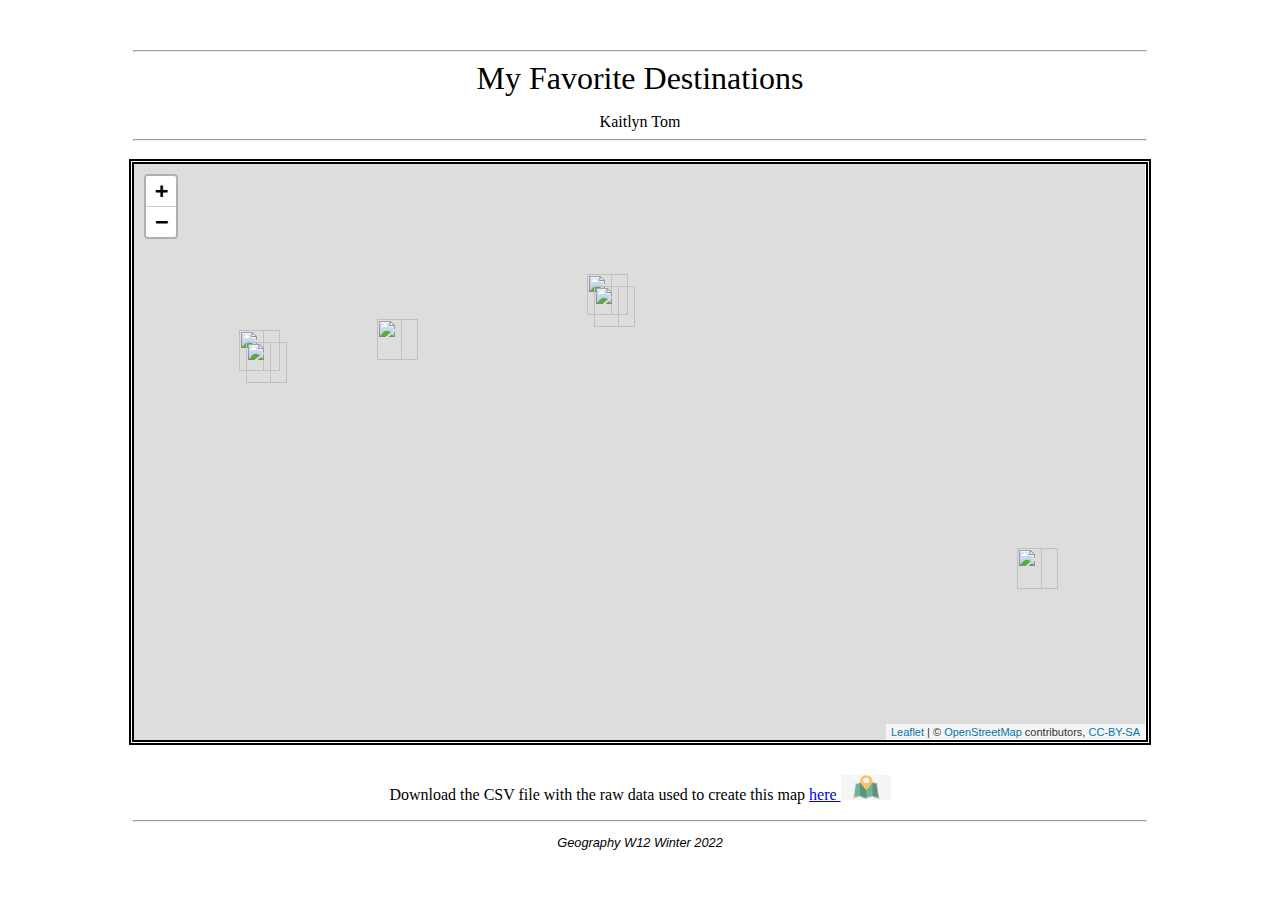
<file: index.html>
<!DOCTYPE html>
<html>
<head>
<title>Geog W12 Lab 7</title>
<style>
  body {text-align: center; font-family: Georgia, serif;}
  hr {min-width: 350px; width: 80%;}
  iframe {position: relative; width: 80%; min-width: 240px; height: 80%; min-height: 240px; border-style: double; border-width: 5px; margin-top: 10px; margin-bottom: 10px;}
  div#main {height: 80vh;}
  div#map {height: 100%;}
  p#title {font-size: 200%; margin-top: 0px; margin-bottom: 0px;}
  p#title_name {margin-top: 1em; margin-bottom: 0em;}
  p#footer {font-family: Helvetica, sans-serif; font-style: italic; font-size: 80%;}
</style>
</head>
<body align="center">
  <div id="main">
    <div>
      <p>&nbsp;</p>
      <hr>
      <p id="title">My Favorite Destinations</p>
      <p id="title_name">




      <!-------- BEGIN: NAME PLACEHOLDER -------->

        Kaitlyn Tom

      <!-------- END: NAME PLACEHOLDER -------->

      </p>
      <hr>
    </div>
    <div id="map">

      <!-------- BEGIN: MAP PLACEHOLDER -------->

      <iframe width="100" height="750" scrolling="yes" frameborder="no" src="./map.html"></iframe>

      <!-------- END: MAP PLACEHOLDER -------->


      <p>Download the CSV file with the raw data used to create this map <a href="./assignment.csv" target="_blank">here <img src="./icon.png" width = 50 height = 25/></a></p>
      <hr>
      <p id="footer">Geography W12 Winter 2022</p>
    </div>
  </div>
</body>
</html>
</file>
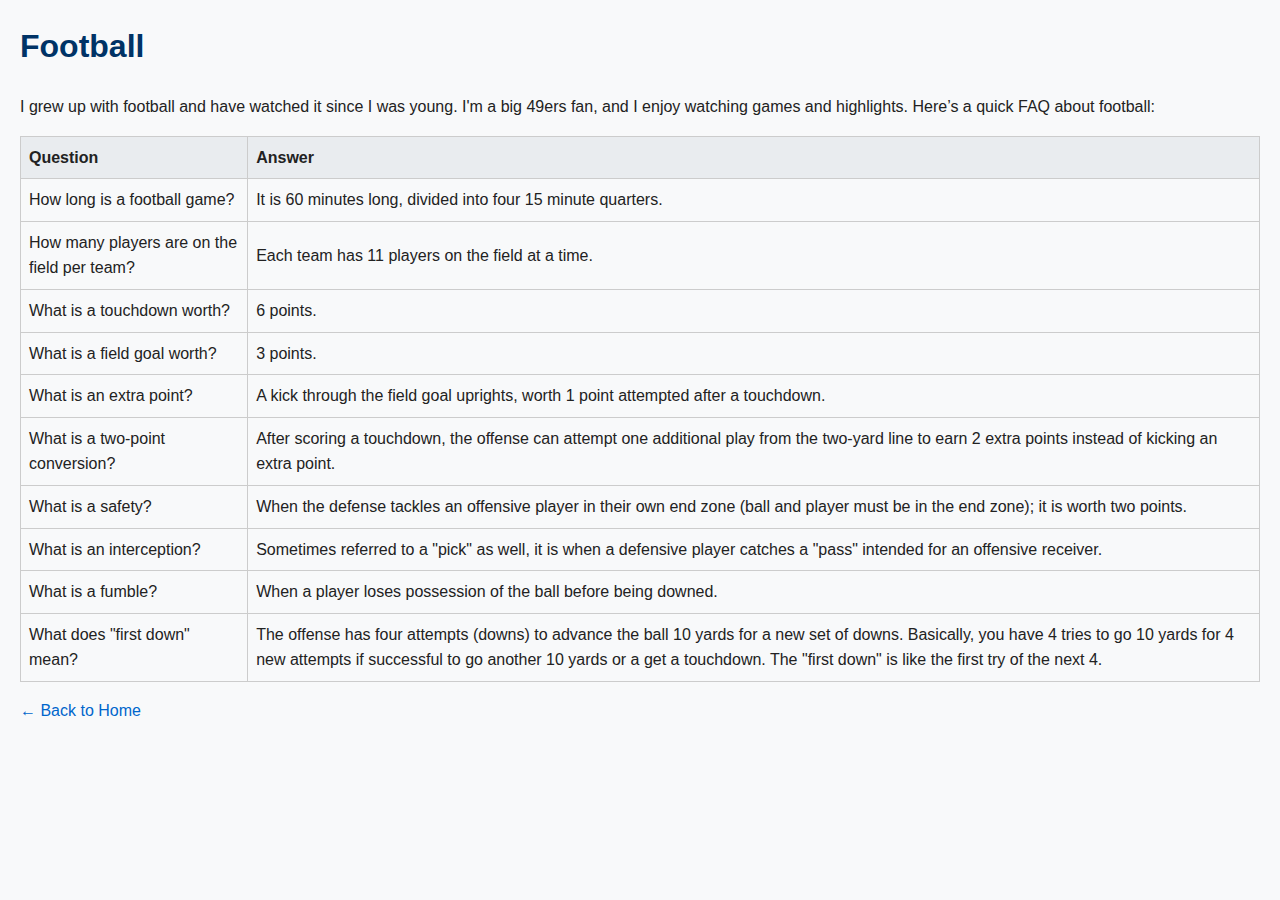
<file: interest/football.html>
<!DOCTYPE html>
<html lang="en">
<head>
  <meta charset="UTF-8">
  <meta name="viewport" content="width=device-width, initial-scale=1.0">
  <title>Football — One of My Interests</title>
  <link rel="stylesheet" href="../style.css">
</head>
<body>
  <header>
    <h1>Football</h1>
  </header>

  <p>
    I grew up with football and have watched it since I was young. I'm a big 
    49ers fan, and I enjoy watching games and highlights. 
    Here’s a quick FAQ about football:
  </p>

  <table>
    <tr><th>Question</th><th>Answer</th></tr>
    <tr><td>How long is a football game?</td><td>It is 60 minutes long, divided into four 15 minute quarters.</td></tr>
    <tr><td>How many players are on the field per team?</td><td>Each team has 11 players on the field at a time.</td></tr>
    <tr><td>What is a touchdown worth?</td><td>6 points.</td></tr>
    <tr><td>What is a field goal worth?</td><td>3 points.</td></tr>
    <tr><td>What is an extra point?</td><td>A kick through the field goal uprights, worth 1 point attempted after a touchdown.</td></tr>
    <tr><td>What is a two-point conversion?</td><td>After scoring a touchdown, the offense can attempt one additional play from the two-yard line to earn 2 extra points instead of kicking an extra point.</td></tr>
    <tr><td>What is a safety?</td><td>When the defense tackles an offensive player in their own end zone (ball and player must be in the end zone); it is worth two points.</td></tr>
    <tr><td>What is an interception?</td><td>Sometimes referred to a "pick" as well, it is when a defensive player catches a "pass" intended for an offensive receiver.</td></tr>
    <tr><td>What is a fumble?</td><td>When a player loses possession of the ball before being downed.</td></tr>
    <tr><td>What does "first down" mean?</td><td>The offense has four attempts (downs) to advance the ball 10 yards for a new set of downs. Basically, you have 4 tries to go 10 yards for 4 new attempts if successful to go another 10 yards or a get a touchdown. The "first down" is like the first try of the next 4.</td></tr>
  </table>
  

  <p><a href="../index.html">← Back to Home</a></p>

  
</body>
</html>
</file>
<file: style.css>
body {
    font-family: Arial, Helvetica, sans-serif;
    background-color: #f8f9fa;
    color: #222;
    margin: 20px;
    line-height: 1.6;
  }
  
  h1, h2 {
    color: #003366;
  }
  
  a {
    color: #0066cc;
    text-decoration: none;
  }
  
  a:hover {
    text-decoration: underline;
  }
  
  
  .profile-photo-container {
    position: relative;
    display: inline-block;
    margin: 20px auto;
    width: 180px;
    border-radius: 10px;
    overflow: hidden;
    box-shadow: 0 4px 10px rgba(0, 0, 0, 0.1);
  }
  
  .profile-photo {
    width: 100%;
    height: auto;
    display: block;
    user-select: none;
    -webkit-user-drag: none;
    -webkit-touch-callout: none;
    pointer-events: none;
    border-radius: 10px;
  }
  
  .profile-photo-container::after {
    pointer-events: none; 
  }
  
  #expert-topics {
    background-color: #fff;
    padding: 15px;
    border-radius: 10px;
    margin-top: 20px;
    box-shadow: 0 0 5px rgba(0,0,0,0.1);
  }
  
  ul {
    list-style-type: disc;
    margin-left: 25px;
  }
  
  table {
    border-collapse: collapse;
    width: 100%;
    margin-top: 15px;
  }
  
  th, td {
    border: 1px solid #ccc;
    padding: 8px;
    text-align: left;
  }
  
  th {
    background-color: #e9ecef;
  }
</file>
